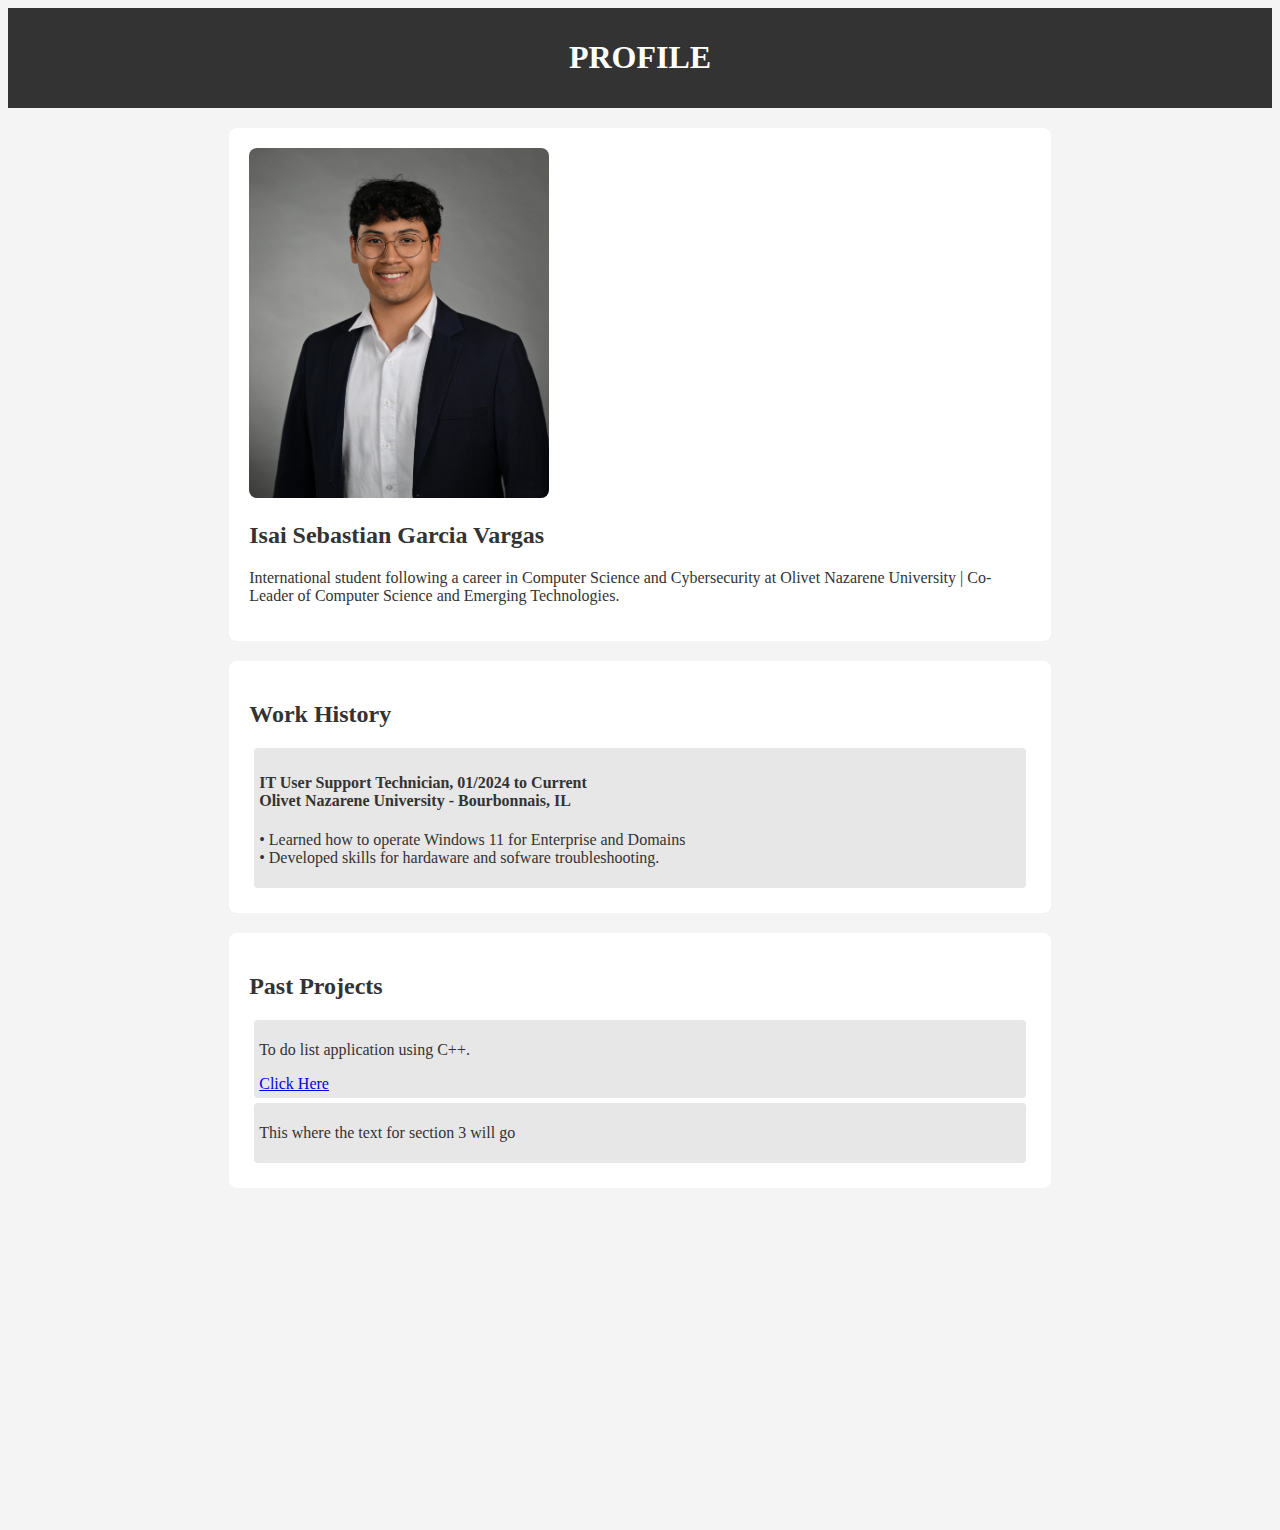
<file: index.html>
<!DOCTYPE html>
<html>
    <head >
        <meta charset="UTF-8">
        <meta name="viewport" content="width=device-width, initial-scale=1.0">
        <title>ISGV-Profile</title>
        <link rel="icon" href="IG.png" type="image/png">
    </head>

    
 
    <body>
        <header>        
            <styles>   
                <link rel="stylesheet" href="styles.css">
            </styles> 
            <h1>PROFILE</h1>
        </header> 
     
        <div class="background">
            <section class="outBox">
                <img src="ISGV-headshot.jpg" width="300" height="350" style="border-radius:8px;">             
                <h2>Isai Sebastian Garcia Vargas</h2>
                <p>International student  following a career in Computer Science and Cybersecurity at Olivet Nazarene University | Co-Leader of Computer Science and Emerging Technologies. 
                </p>
            </section>

            <section class="outBox">
                <h2>Work History</h2>
                <section class="list">
                    <h4>IT User Support Technician, 01/2024 to Current <br>
                    Olivet Nazarene University - Bourbonnais, IL</h4>
                    <p> • Learned how to operate Windows 11 for Enterprise and Domains <br>
                        • Developed skills for hardaware and sofware troubleshooting.</p>
                </section>
            </section> 
        
            <section class="outBox">
                <h2>Past Projects</h2>
                <section class="list">
                    <p>To do list application using C++.</p>
                    <a href="ToDoList.html">Click Here</a>
                </section>
                <section class="list">
                    <p>This where the text for section 3 will go</p>
                </section>
            </section>  
        </div>  

        <div class= "background">
            <section class ="fade-in">
                <section class ="outBox">
                    <h2>Contact Information</h2>
                    <p>Address: One University Avenue, IL 60914<br> Phone: (815)-549-0672<br>Email: isaisg0508@gmail.com</p>
                    <h3>Social Media</h3>
                    <a href="https://www.linkedin.com/in/isgv/">
                    <img src="linkedin logo.png" width="50" height="50"></a> 
                </section>
            </section>
        </div>

    </body>
</html>
</file>
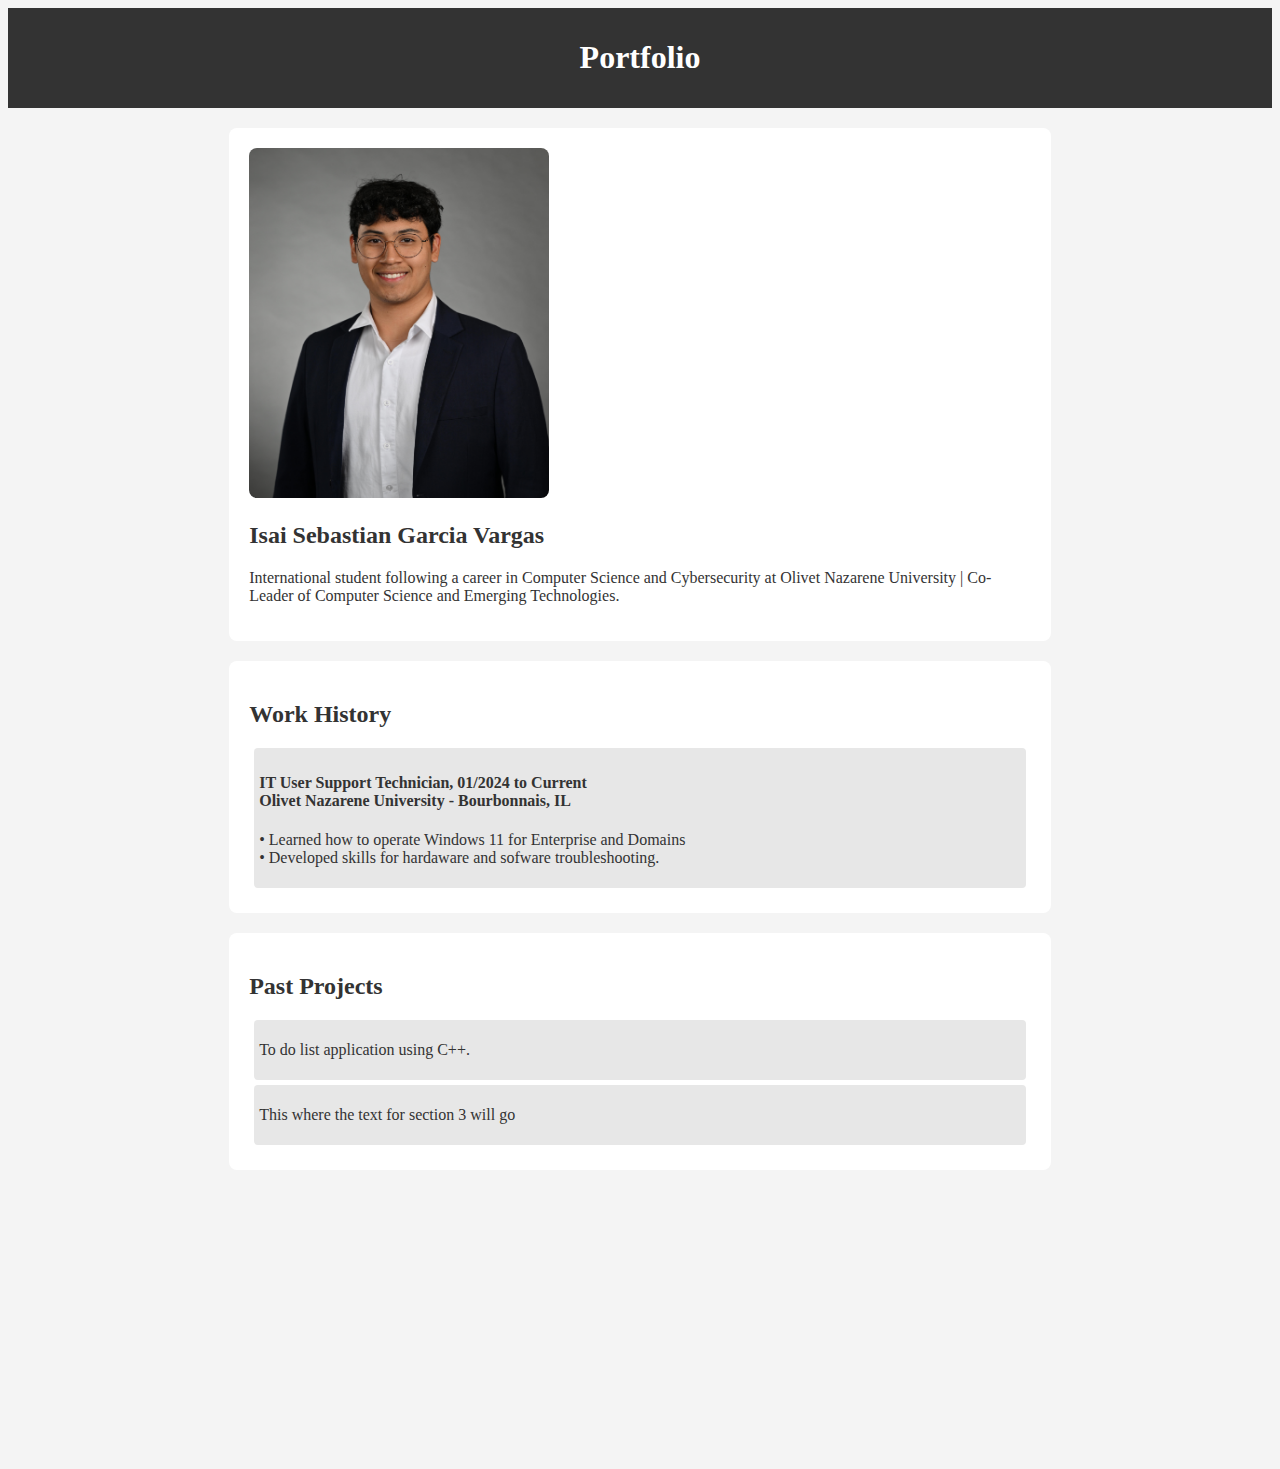
<file: ISGV-Profile.html>
<!DOCTYPE html>
<html>
    <head >
        <title>
            ISGV-Profile
        </title>
    </head>

    <styles>   
        <link rel="stylesheet" href="styles.css">
    </styles>
 
    <body>
        <header>        
            <h1>Portfolio</h1>
        </header> 
     
        <div class="background">
            <section class="outBox">
                <img src="ISGV-headshot.jpg" width="300" height="350" style="border-radius:8px;">             
                <h2>Isai Sebastian Garcia Vargas</h2>
                <p>International student  following a career in Computer Science and Cybersecurity at Olivet Nazarene University | Co-Leader of Computer Science and Emerging Technologies. 
                </p>
            </section>

            <section class="outBox">
                <h2>Work History</h2>
                <section class="list">
                    <h4>IT User Support Technician, 01/2024 to Current <br>
                    Olivet Nazarene University - Bourbonnais, IL</h4>
                    <p> • Learned how to operate Windows 11 for Enterprise and Domains <br>
                        • Developed skills for hardaware and sofware troubleshooting.</p>
                </section>
            </section> 
        
            <section class="outBox">
                <h2>Past Projects</h2>
                <section class="list">
                    <p>To do list application using C++.</p>
                </section>
                <section class="list">
                    <p>This where the text for section 3 will go</p>
                </section>
            </section>  
        </div>  

        <div class= "background">
            <section class ="fade-in">
                <section class ="outBox">
                    <h2>Contact Information</h2>
                    <p>Address: One University Avenue, IL 60914<br>
                        Phone: (815)-549-0672<br>Email: isaisg0508@gmail.com</p> 
                    <a href="https://www.linkedin.com/in/isgv/">
                    <img src="linkedin logo.png" width="50" height="50"></a> 
                </section>
            </section>
        </div>

    </body>
</html>
</file>
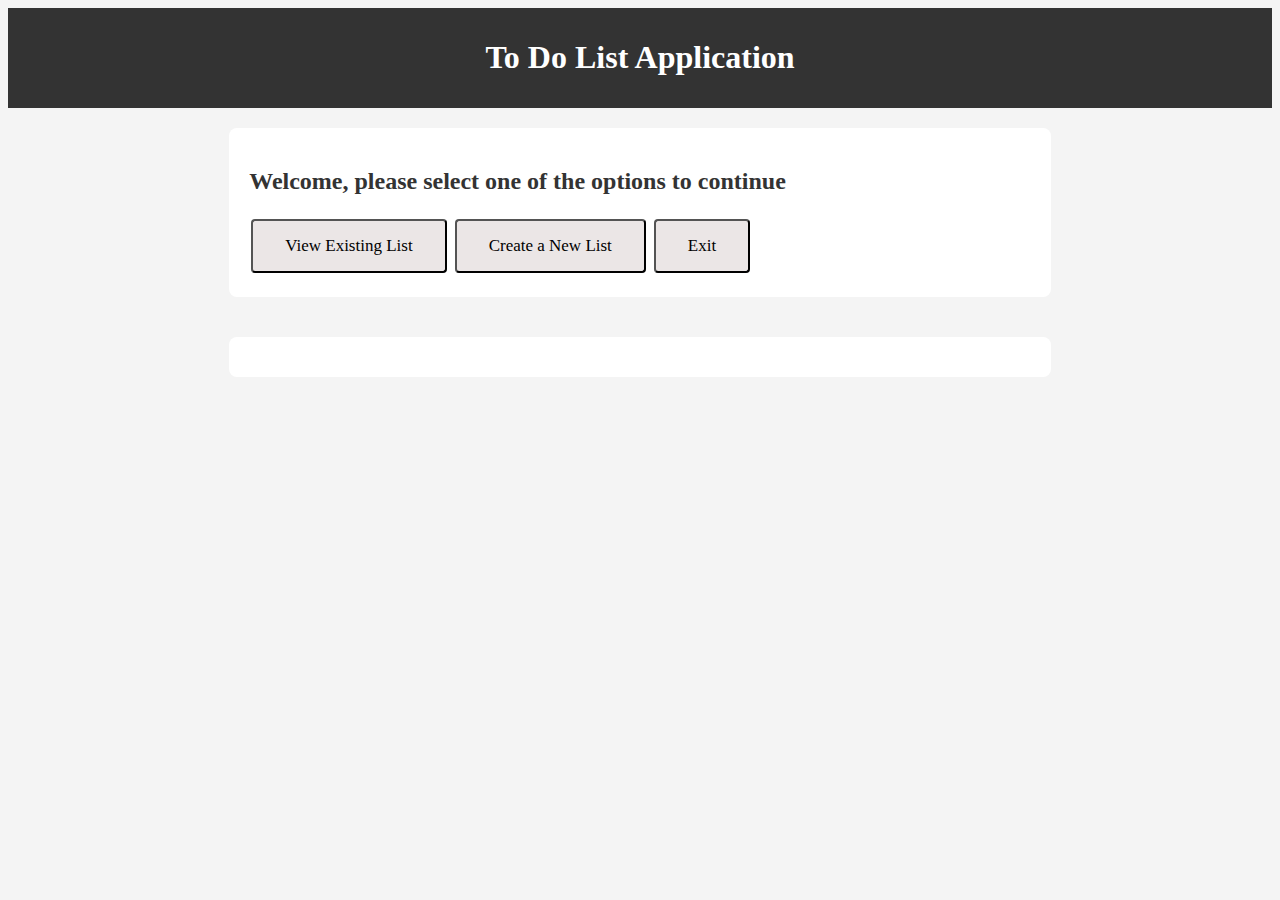
<file: ToDoList.html>
<!DOCTYPE html>
<html>
<head>
    <meta charset="UTF-8">
    <meta name="viewport" content="width=device-width, initial-scale=1.0">
    <link rel="icon" href="IG.png" type="image/png">
    <title>To-Do List Application</title>
    <link rel="stylesheet" href="styles.css">
</head>
<body>
    <header>
        <h1>To Do List Application</h1>
    </header>

   
    <div class="background" id="main-menu">
        <section class="outBox"> 
        <h2>Welcome, please select one of the options to continue</h2>
        <button onclick="viewExistingList()">View Existing List</button>
        <button onclick="createNewList()">Create a New List</button>
        <button onclick="exitApp()">Exit</button>
        </section>
    </div>

    <div  class="background" id="sub-menu" style="display: none;">
        <section class="outBox"> 
        <h2>Welcome, please select one of the options to continue</h2>
        <div id="view-list-menu" style="display: none;">
            
            <button onclick="showList()">Show Existing List</button>
            <button onclick="addItem()">Add items to an Existing List</button>
            <button onclick="goBack()">Go back</button>
        
        </div>
        <div id="new-list-menu" style="display: none;">
            <button onclick="createList()">Create a New List</button>
            <button onclick="goBack()">Go back</button>
        </div>
        </section>
    </div>
    <div class="background">
        <section class="outBox">
            <div font-family="verdana" id="output"></div>
        </section>
    </div>
    <script src="script.js"></script>

</body>
</html>
</file>
<file: styles.css>
.fade-in {
    opacity: 0;
    animation: fadeInAnimation 2s forwards;
}
@keyframes fadeInAnimation {
    to {
        opacity: 1;
    }
}

body{
    background-color: #f4f4f4;
    font-family: Verdana;
}

header {
    background-color: #333;
    color: #fff;
    padding: 10px 0;
    text-align: center;
    font-family:Verdana;
}

.outBox {
    margin: 20px 0;
    padding: 20px;
    background: #fff;
    border-radius: 8px;
}

.list{
    margin: 5px;
    padding: 5px;
    background: #e7e7e7;
    border-radius: 4px    
}

.background{
    width: 65%;
    margin: auto;
    overflow: hidden;
}

h2,h4,h3,p{
    font-family: verdana;
    color: #333;
}

.LeftBox div {
    float: left;
    margin: 5px;
    padding: 5px;
    background: #e7e7e7;
    border-radius: 4px
}

button {
    cursor: pointer;
    margin: 4px 2px;
    background-color: #e4ddddbb;
    border-radius: 4px;
    text-align: center;
    padding: 15px 32px;
    font-size: 17px;
    font-family: verdana;
}
</file>
